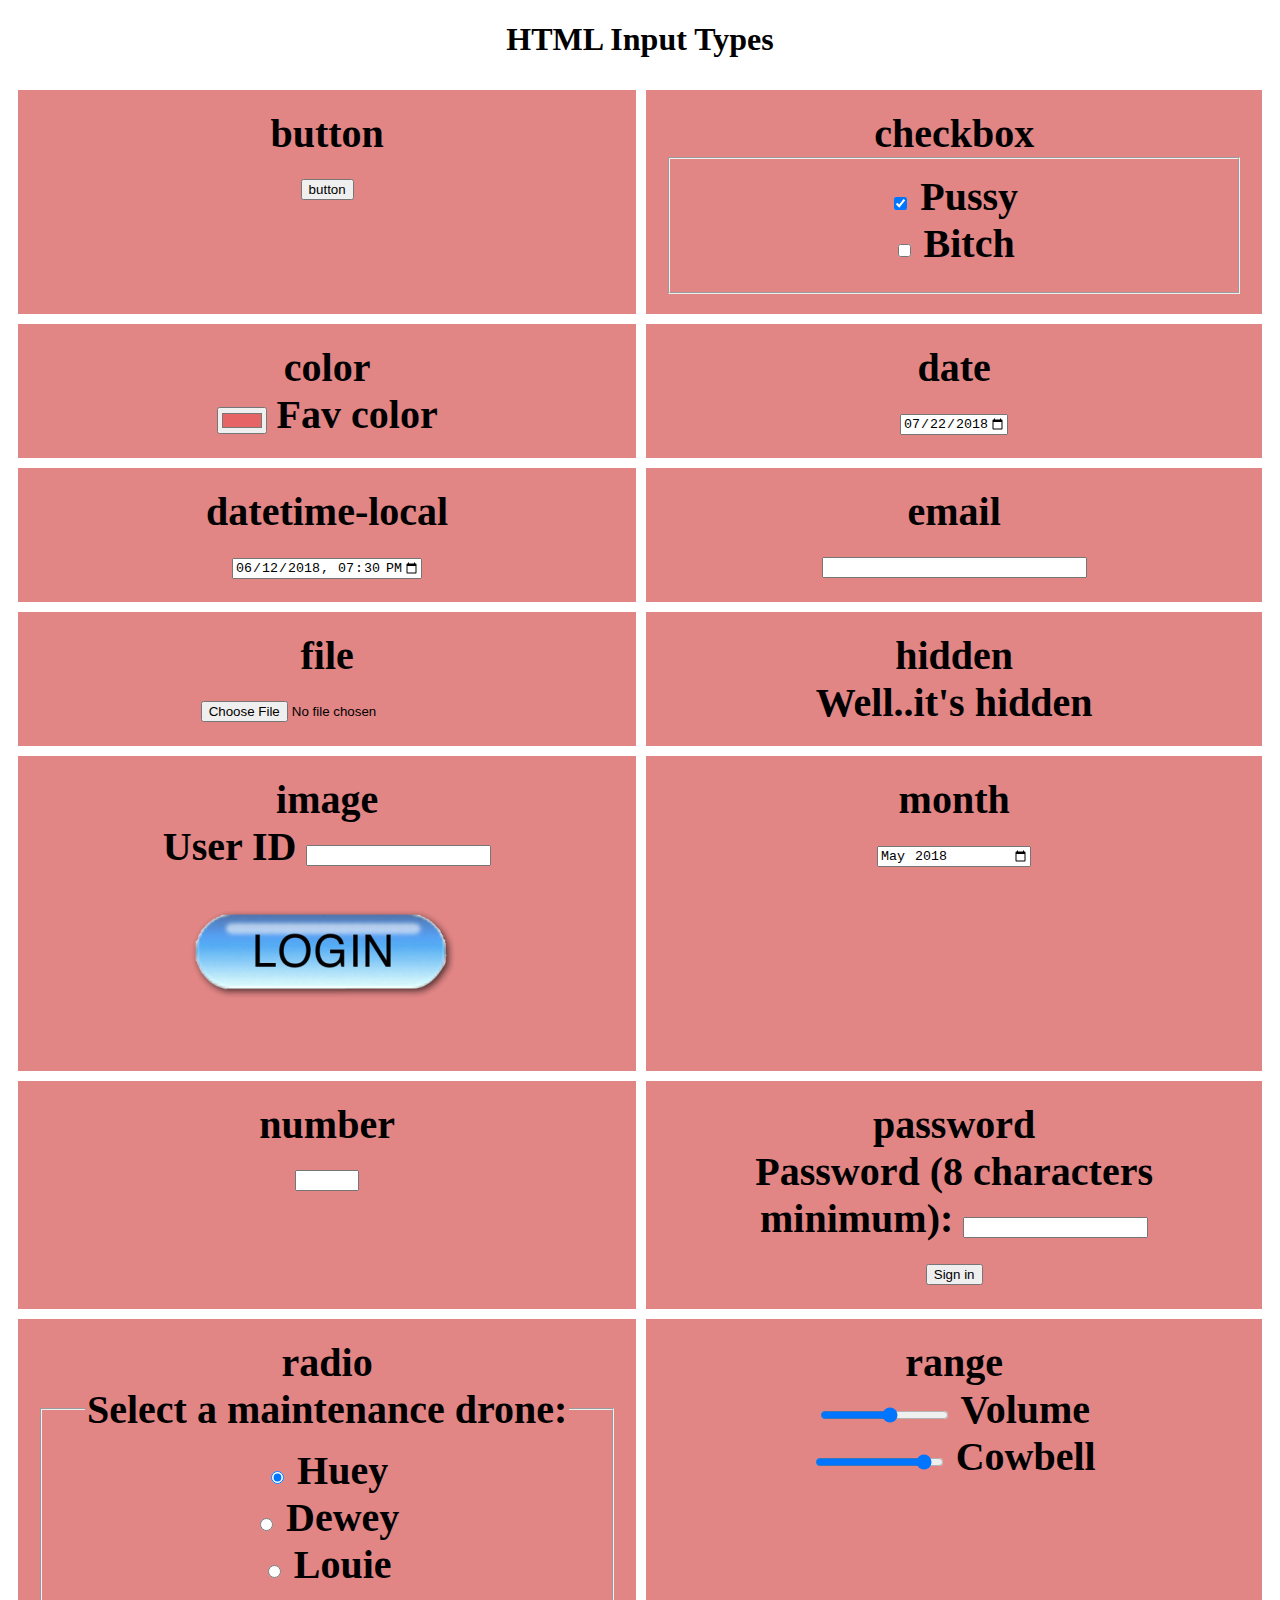
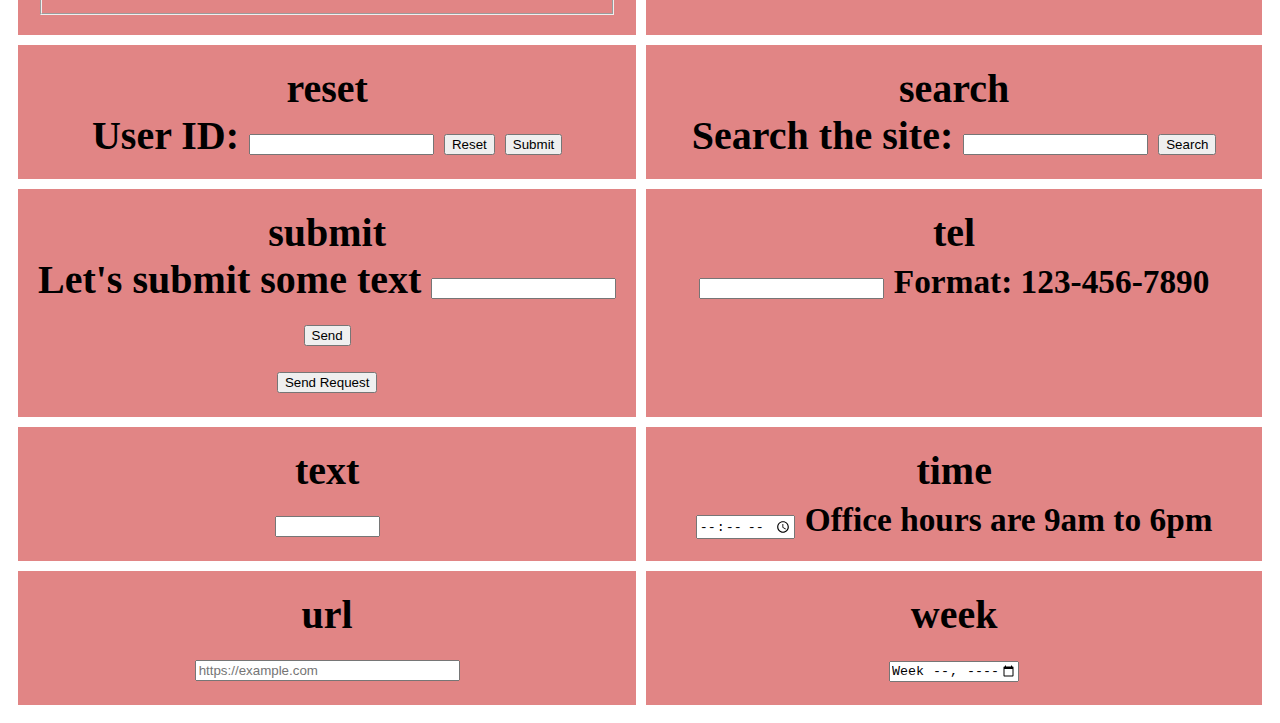
<file: 27.04/index.html>
<!DOCTYPE html>
<html lang="en">
<head>
    <meta charset="UTF-8">
    <meta http-equiv="X-UA-Compatible" content="IE=edge">
    <meta name="viewport" content="width=device-width, initial-scale=1.0">
    <title>Input veidi</title>
    <link rel ="stylesheet" href="main.css">
</head>
<body>
    <h1>HTML Input Types</h1>
    <div class="grid-container">
        
            <div class="grid-item 1">
                <b>button</b> <br>

                <input class="button"
                type="button"
                value="button">
                </div>
            <div class="grid-item 2">
                <b>checkbox</b> <br>
                <fieldset>
                    <div>
                      <input type="checkbox" id="pussy" name="pussy" checked>
                      <label for="pussy">Pussy</label>
                    </div>
                
                    <div>
                      <input type="checkbox" id="bitch" name="bitch">
                      <label for="bitch">Bitch</label>
                    </div>
                </div>
            <div class="grid-item 3">
                <b>color</b> <br>
                <div>
                    <input type="color" id="fav-color" name="fav-color"
                           value="#e66465">
                    <label for="fav-color">Fav color</label>
                </div>
                </div>
            <div class="grid-item 4">
                <b>date</b> <br>
                <input type="date" id="start" name="trip-start"
                    value="2018-07-22"
                    min="2018-01-01" max="2018-12-31">
                </div>
            <div class="grid-item 5">
                <b>datetime-local</b> <br>
                <input type="datetime-local" id="meeting-time"
                    name="meeting-time" value="2018-06-12T19:30"
                    min="2018-06-07T00:00" max="2018-06-14T00:00">
                </div>
            <div class="grid-item 6">
                <b>email</b> <br>
                <input type="email" id="email"
                    pattern=".+@globex\.com" size="30" required>
                </div>
            <div class="grid-item 7">
                <b>file</b> <br>
                <input type="file"
                    id="avatar" name="avatar"
                    accept="image/png, image/jpeg">
                </div>
            <div class="grid-item 8">
                <b>hidden</b> <br>
                Well..it's hidden
                </div>
            <div class="grid-item 9">
                <b>image</b> <br>
                <div>
                    <label for="userId">User ID</label>
                    <input type="text" id="userId" name="userId">
                  </div>
                  
                  <input type="image" id="image" alt="Login"
                         src="login.png">
            </div>
            <div class="grid-item 10">
                <b>month</b> <br>
                <input type="month" id="start" name="start"
                    min="2018-03" value="2018-05">
                </div>
            <div class="grid-item 11">
                <b>number</b> <br>
                <input type="number" id="tentacles" name="tentacles"
                    min="10" max="100">
                </div>
            <div class="grid-item 12">
                <b>password</b> <br>
                <div>
                    <label for="pass">Password (8 characters minimum):</label>
                    <input type="password" id="pass" name="password"
                           minlength="8" required>
                </div>
                
                <input type="submit" value="Sign in">
                </div>
            <div class="grid-item 13">
                <b>radio</b> <br>
                <fieldset>
                    <legend>Select a maintenance drone:</legend>
                
                    <div>
                      <input type="radio" id="huey" name="drone" value="huey"
                             checked>
                      <label for="huey">Huey</label>
                    </div>
                
                    <div>
                      <input type="radio" id="dewey" name="drone" value="dewey">
                      <label for="dewey">Dewey</label>
                    </div>
                
                    <div>
                      <input type="radio" id="louie" name="drone" value="louie">
                      <label for="louie">Louie</label>
                    </div>
                </fieldset>
                </div>
            <div class="grid-item 14">
                <b>range</b> <br>
                <div>
                    <input type="range" id="volume" name="volume"
                           min="0" max="11">
                    <label for="volume">Volume</label>
                  </div>
                  
                  <div>
                    <input type="range" id="cowbell" name="cowbell" 
                           min="0" max="100" value="90" step="10">
                    <label for="cowbell">Cowbell</label>
                  </div>
                </div>
            <div class="grid-item 15">
                <b>reset</b> <br>
                <form>
                    <div class="controls">
                
                        <label for="id">User ID:</label>
                        <input type="text" id="id" name="id">
                
                        <input type="reset" value="Reset">
                        <input type="submit" value="Submit">
                
                    </div>
                </form>
                </div>
            <div class="grid-item 16">
                <b>search</b> <br>
                <label for="site-search">Search the site:</label>
                <input type="search" id="site-search" name="q">
                <button>Search</button>
                </div>
            <div class="grid-item 17">
                <b>submit</b> <br>
                <form>
                    <div>
                      <label for="example">Let's submit some text</label>
                      <input id="example" type="text" name="text" />
                    </div>
                    <div>
                      <input type="submit" value="Send" />
                    </div>
                  </form>
                  <input type="submit" value="Send Request" />
                </div>
            <div class="grid-item 18">
                <b>tel</b> <br>
                <input type="tel" id="phone" name="phone"
                    pattern="[0-9]{3}-[0-9]{3}-[0-9]{4}"
                    required>

                <small>Format: 123-456-7890</small>
                </div>
            <div class="grid-item 19">
                <b>text</b> <br>
                <input type="text" id="name" name="name" required
                    minlength="4" maxlength="8" size="10">
                </div>
            <div class="grid-item 20">
                <b>time</b> <br>
                <input type="time" id="appt" name="appt"
                    min="09:00" max="18:00" required>

                <small>Office hours are 9am to 6pm</small>
                </div>
            <div class="grid-item 21">
                <b>url</b> <br>
                <input type="url" name="url" id="url"
                    placeholder="https://example.com"
                    pattern="https://.*" size="30"
                    required>
                </div>
            <div class="grid-item 22">
                <b>week</b> <br>
                <input type="week" name="week" id="camp-week"
                    min="2018-W18" max="2018-W26" required>
                </div>
    </div>
</body>
</html>
</file>
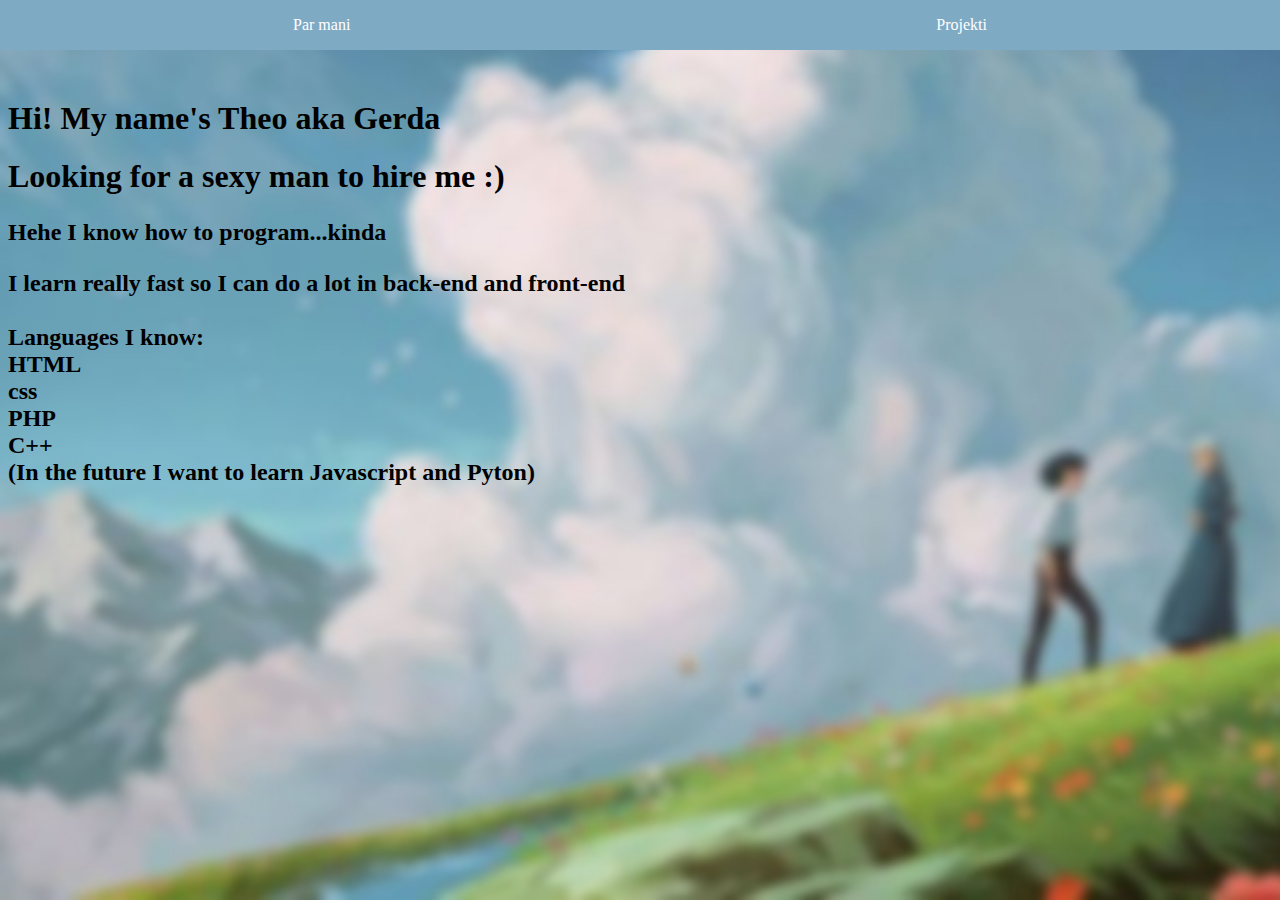
<file: IPa22_GVisocka-main/index.html>
<!DOCTYPE html>
<html lang="lv">
<head>
    <meta charset="UTF-8">
    <meta http-equiv="X-UA-Compatible" content="IE=edge">
    <meta name="viewport" content="width=device-width, initial-scale=1.0">
    <title>Portfolio</title>
    <link rel="stylesheet" href="main.css">
    <style>
        body{
            background-image: url('howl.jpg');
            background-repeat: no-repeat;
            background-attachment: fixed;
            background-size: cover;
        }
    </style>
</head>
<body>
    <header>
        <nav>
            <input type="checkbox" />
            <ul>
                <li><a href="par-mani.html">Par mani</a></li>
                <li><a href="projekti.html">Projekti</a></li>
            </ul>
        </nav>
        <img src="burgir.svg" alt="menu">
    </header>
    <main>
        <!-- z-index:10; for dads store-->
        <h1>Hi! My name's Theo aka Gerda</h1>
        <h1>Looking for a sexy man to hire me :)</h1>
        <p>Hehe I know how to program...kinda</p>
        <p>I learn really fast so I can do a lot in back-end and front-end <br> <br>
        Languages I know:</h1> <br>
        HTML<br>
        css<br>
        PHP<br>
        C++<br>
        (In the future I want to learn Javascript and Pyton)
        </p>

        <!--
        <div class="parent"> </div>
            
            <div class="child"></div>
        </div>
        //-->
    </main>
    <footer></footer>
</body>
</html>
</file>
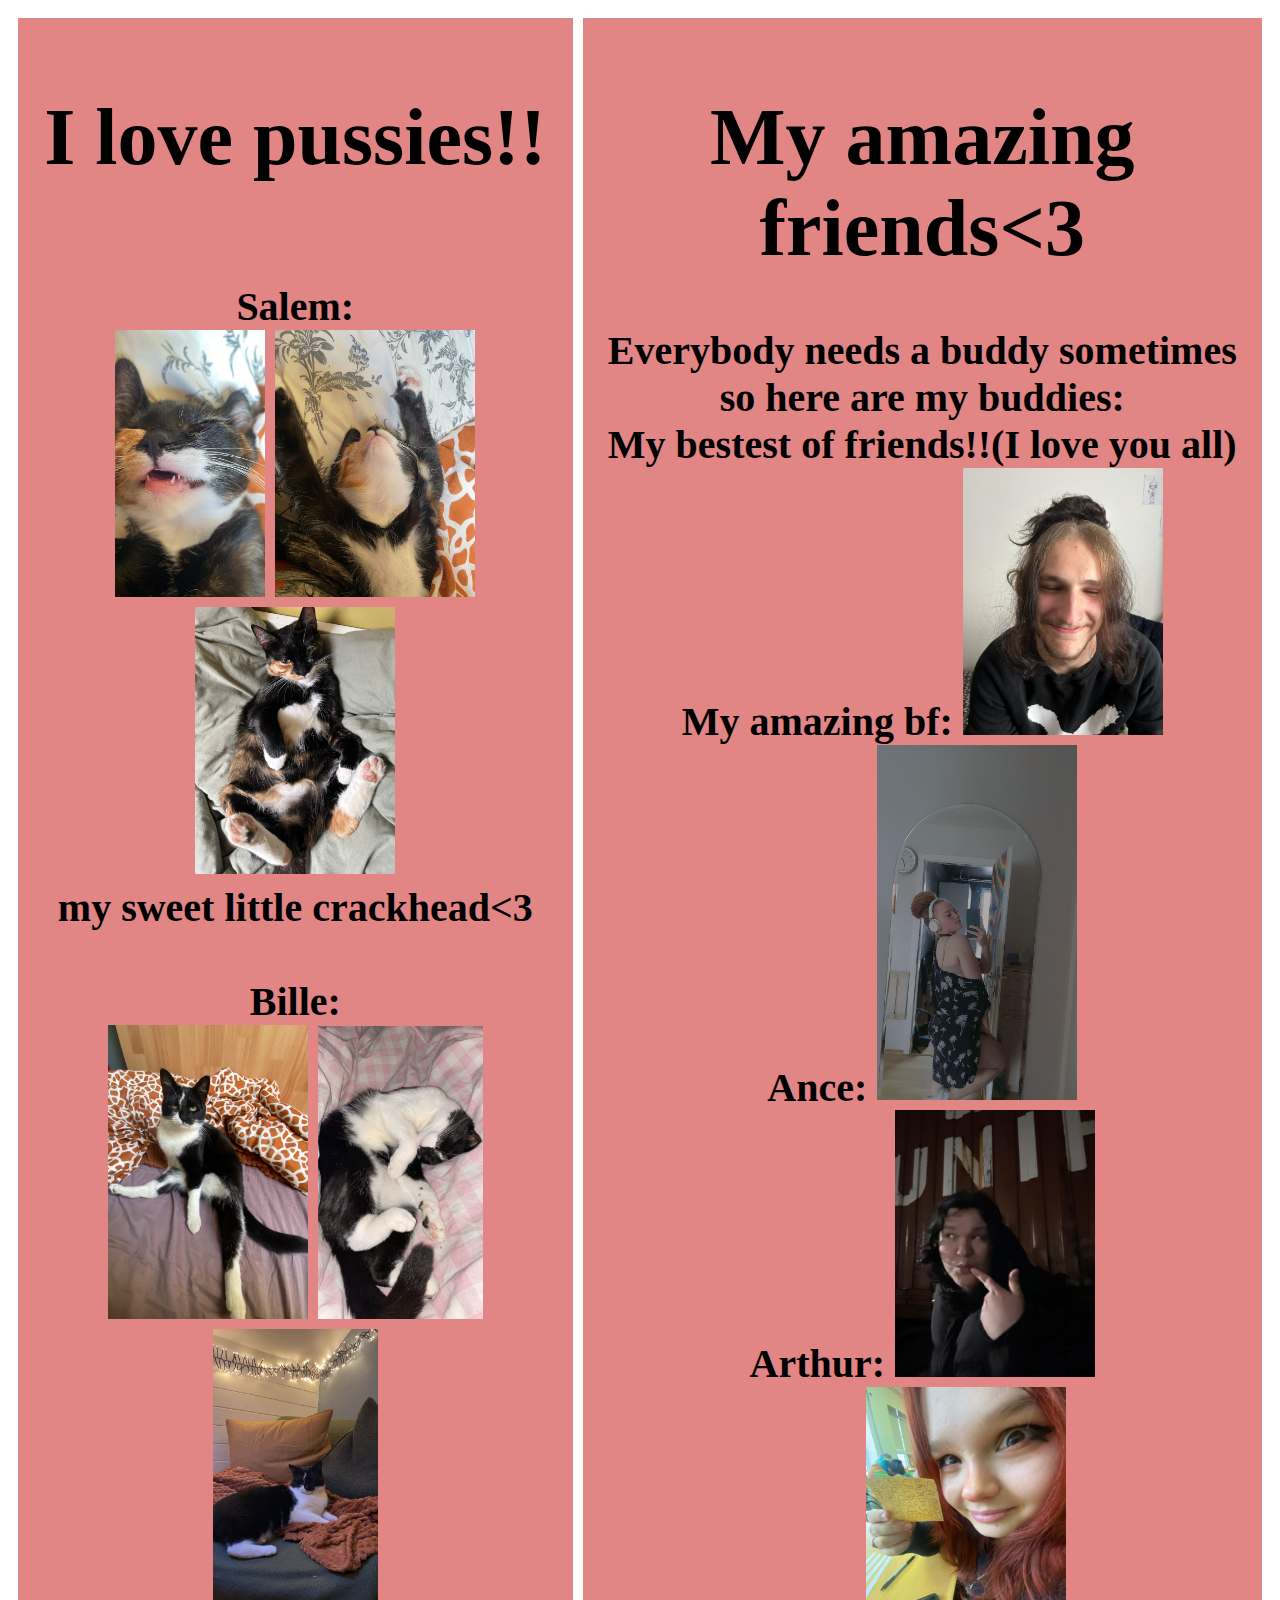
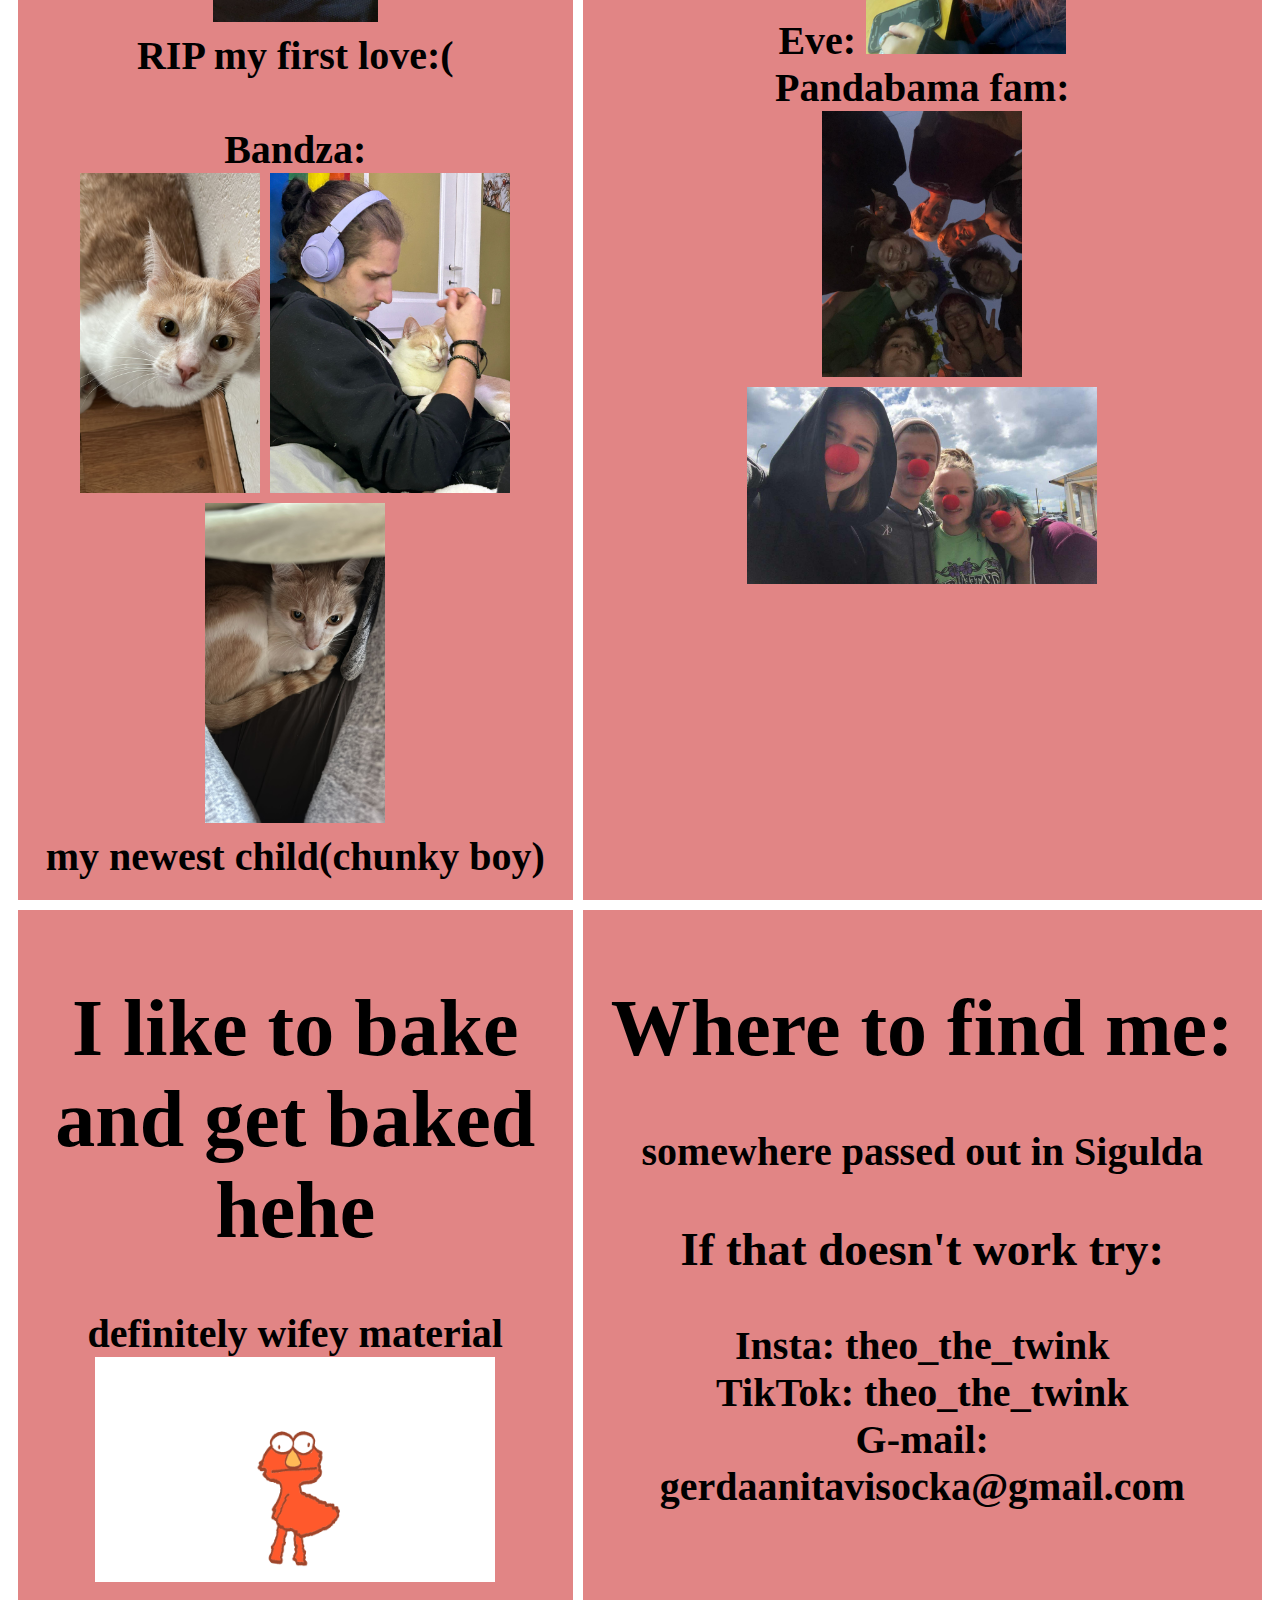
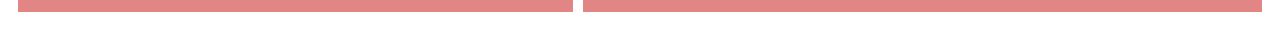
<file: IPa22_GVisocka-main/par-mani.html>
<!DOCTYPE html>
<html lang="en">
<head>
    <meta charset="UTF-8">
    <meta http-equiv="X-UA-Compatible" content="IE=edge">
    <meta name="viewport" content="width=device-width, initial-scale=1.0">
    <title>Par mani</title>
    <link rel="stylesheet" href="par-mani.css">
    <style>
        
    </style>
</head>
<body>
    <!-- <h1>Cepu labas kūciņas, definitely wifey material</h1> -->
    
    <div class="grid-container">
        <div class="grid-item 1">
            <h1>I love pussies!!</h1> <br>
            Salem: <br>
            <img src="salem1.jpg" width="150"> 
            <img src="salem2.jpg" width="200"> 
            <img src="salem3.jpg" width="200"> <br>
            my sweet little crackhead<3 <br><br>
            Bille: <br>
            <img src="bille.jpg" width="200"> 
            <img src="bille2.jpg" width="165">
            <img src="bille3.jpg" width="165"> <br>
            RIP my first love:( <br><br>
            Bandza: <br>
            <img src="bandza.jpg" width="180"> 
            <img src="bandza2.jpg" width="240"> 
            <img src="bandza3.jpg" width="180"> <br>
            my newest child(chunky boy)
        </div>
        <div class="grid-item 2">
            <h1>My amazing friends<3</h1>
            Everybody needs a buddy sometimes so here are my buddies: <br>
            My bestest of friends!!(I love you all)<br>
            My amazing bf: 
            <img src="davis.jpg" width="200"> <br>
            Ance: 
            <img src="ance2.jpg" width="200"> <br>
            Arthur: 
            <img src="arthur.jpg" width="200"> <br>
            Eve: 
            <img src="eve.jpg" width="200"> <br>
            Pandabama fam: <br>
            <img src="panda1.jpg" width="200"> <br>
            <img src="panda2.jpg" width="350"> <br>

        </div>
        <div class="grid-item 3">
            <h1>I like to bake and get baked hehe</h1>
            definitely wifey material <br>
            <img src="elmogif.gif" alt="elmo" width="400">
        </div>
        <div class="grid-item 4" >
            <h1>Where to find me:</h1>
            somewhere passed out in Sigulda
            <h3>If that doesn't work try:</h3>
            Insta: theo_the_twink <br>
            TikTok: theo_the_twink <br>
            G-mail: gerdaanitavisocka@gmail.com 
        </div>
      </div>
</body>
</html>
</file>
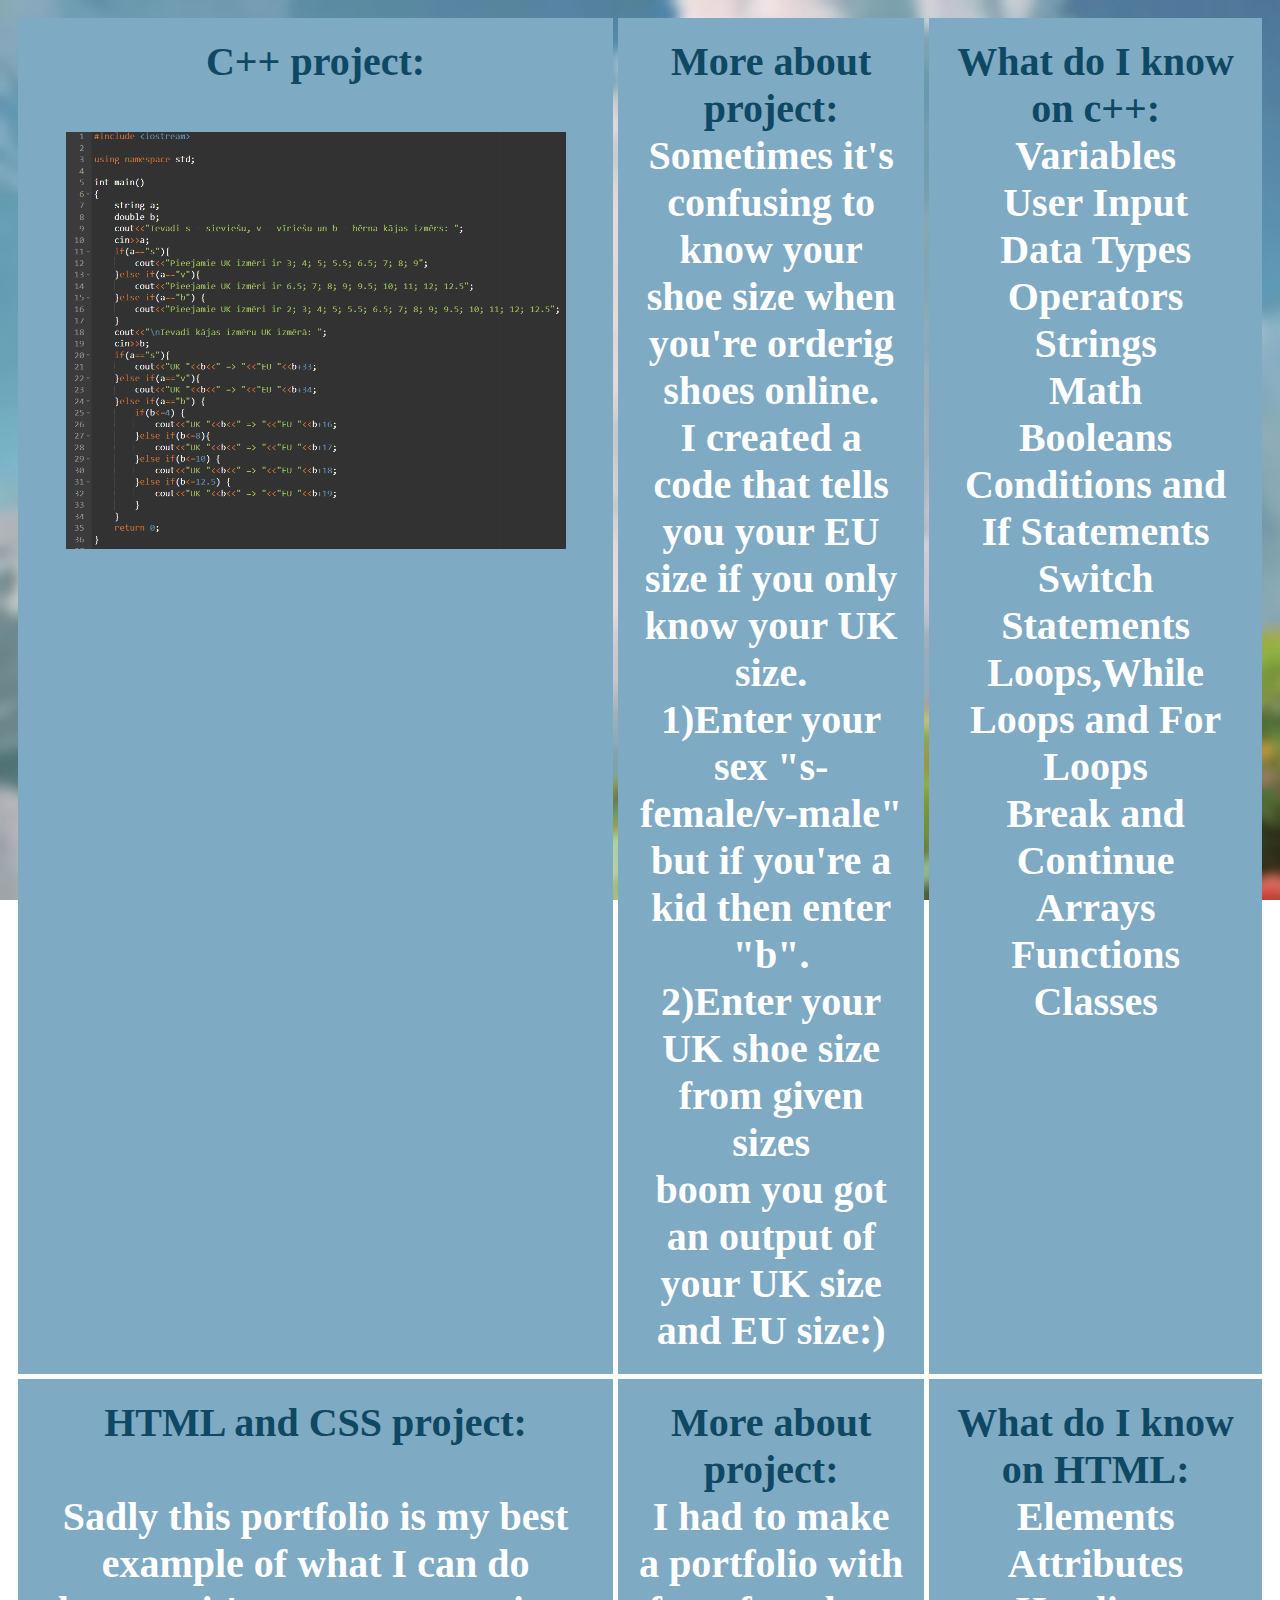
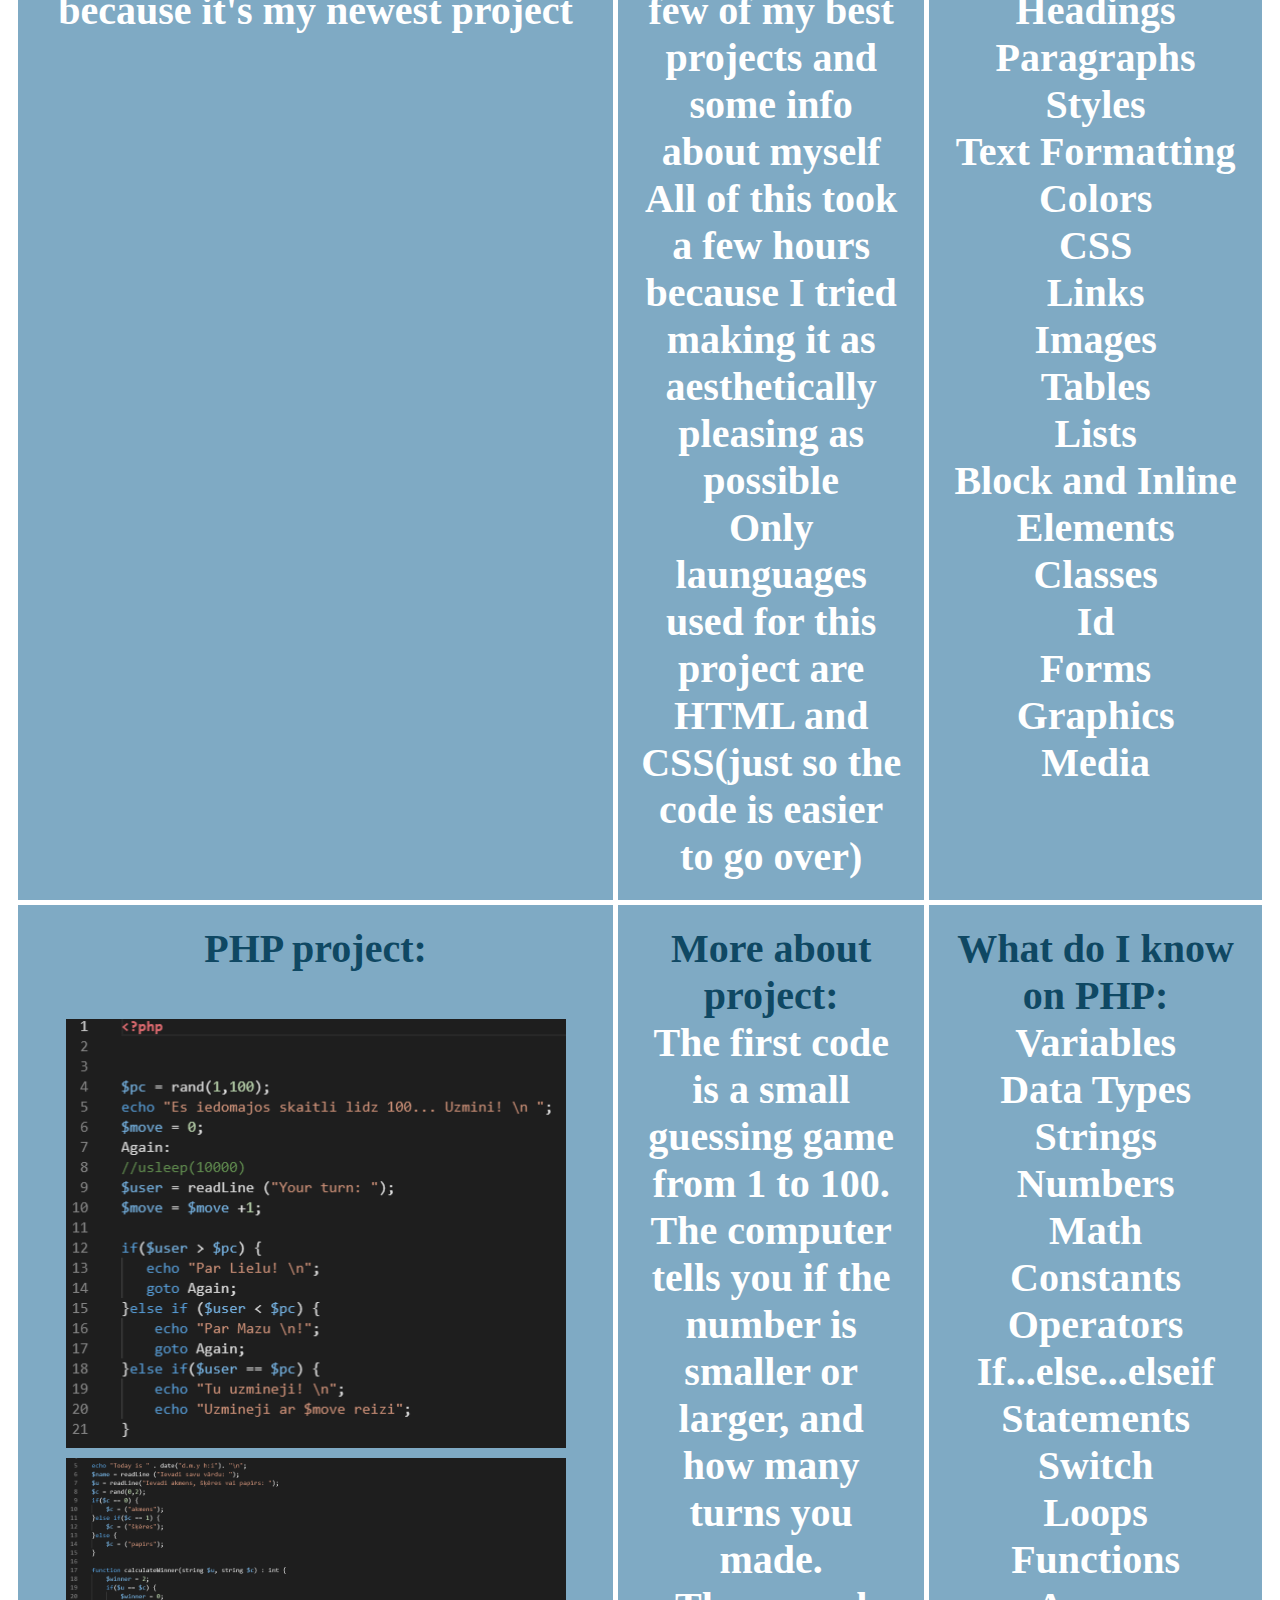
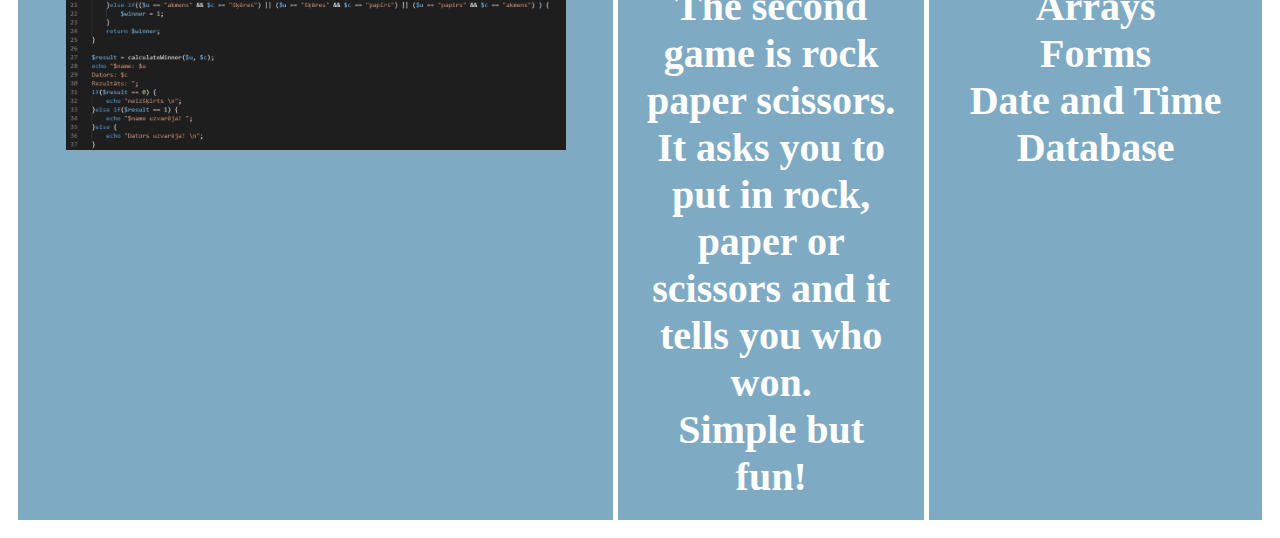
<file: IPa22_GVisocka-main/projekti.html>
<!DOCTYPE html>
<html lang="en">
<head>
    <meta charset="UTF-8">
    <meta http-equiv="X-UA-Compatible" content="IE=edge">
    <meta name="viewport" content="width=device-width, initial-scale=1.0">
    <title>Projekti</title>
    <link rel="stylesheet" href="projekti.css">
</head>
<body>
    <div class="grid-container">
        <div class="grid-item 1">
        <b>C++ project: </b> <br> <br>
        <img src="c++.png" alt="c++" width="500"> <br>
            </div>

        <div class="grid-item 2"> 
        <b>More about project:</b> <br>
        Sometimes it's confusing to know your shoe size when you're orderig shoes online. <br>
        I created a code that tells you your EU size if you only know your UK size.<br>
        1)Enter your sex "s-female/v-male" but if you're a kid then enter "b". <br>
        2)Enter your UK shoe size from given sizes <br>
        boom you got an output of your UK size and EU size:)

            </div>
        <div class="grid-item 3">
        <b>What do I know on c++:</b> <br>
            Variables <br>
            User Input<br>
            Data Types <br>
            Operators <br>
            Strings <br>
            Math <br>
            Booleans <br>
            Conditions and If Statements <br>
            Switch Statements <br>
            Loops,While Loops and For Loops<br>
            Break and Continue <br>
            Arrays <br>
            Functions <br>
            Classes
            </div>
        
        <div class="grid-item 4">
        <b>HTML and CSS project: </b> <br> <br>
        Sadly this portfolio is my best example of what I can do because it's my newest project
            </div>
        <div class="grid-item 5"> 
        <b>More about project:</b> <br>
        I had to make a portfolio with few of my best projects and some info about myself<br>
        All of this took a few hours because I tried making it as aesthetically pleasing as possible <br>
        Only launguages used for this project are HTML and CSS(just so the code is easier to go over) 
            </div>
        <div class="grid-item 6">
        <b>What do I know on HTML:</b> <br>
        Elements <br>
        Attributes <br>
        Headings <br>
        Paragraphs <br>
        Styles <br>
        Text Formatting <br>
        Colors <br>
        CSS <br>
        Links <br>
        Images <br>
        Tables <br>
        Lists <br>
        Block and Inline Elements <br>
        Classes <br>
        Id <br>
        Forms <br>
        Graphics <br>
        Media
            </div>
        
        <div class="grid-item 7">
        <b>PHP project: </b> <br> <br>
        <img src="php1.png" alt="php" width="500"> <br>
        <img src="php2.png" alt="php" width="500"> <br>
            </div>

        <div class="grid-item 8"> 
        <b>More about project:</b> <br>
        The first code is a small guessing game from 1 to 100.
        The computer tells you if the number is smaller or larger, and how many turns you made. <br>
        The second game is rock paper scissors.
        It asks you to put in rock, paper or scissors and it tells you who won.<br>
        Simple but fun!
            </div>
        <div class="grid-item 9">
        <b>What do I know on PHP:</b> <br>
        Variables <br>
        Data Types <br>
        Strings <br>
        Numbers <br>
        Math <br>
        Constants <br>
        Operators <br>
        If...else...elseif Statements <br>
        Switch <br>
        Loops <br>
        Functions <br>
        Arrays <br>
        Forms <br>
        Date and Time <br>
        Database  <br>
            </div>
        
    </div>
</body>
</html>
</file>
<file: 27.04/main.css>
h1{
    text-align: center;
}

.grid-container {
    display: grid;
    grid-template-columns: auto auto;
    grid-template-rows: auto ;
    gap: 10px;
    padding: 10px;
    }
    
  .grid-item{
    background-color: rgba(218, 102, 102, 0.8);
    text-align: center;
    padding: 20px;
    font-size: 40px;
    font-family: Papyrus;
    font-weight: 900;
  }
</file>
<file: IPa22_GVisocka-main/main.css>
:root{
    font-family: impact;
}
header {
    position: fixed;
    top: 0;
    right: 0;
    background-color: rgb(127, 170, 196);
    width:100vw;
    z-index: 10;
    
}

ul {
    display:flex;
    justify-content: space-around;
    padding-left:0;
}
li{
    list-style: none;

}
a{
    text-decoration: none;
    color:white;
}
main{
    margin-top: 100px;
}
h1{
    font-family: Papyrus;
    font-size: xx-large;
    font-weight: 900;
}
p{
    font-family: Papyrus;
    font-size: x-large;
    font-weight: 600;
}

img {
    display: none;
} 

input {
    display: none;
    position: absolute;
    top: 0;
    left: 0;
    opacity: 0;
    width: 42px;
    height: 42px;
}

input:hover {
    cursor: pointer;
}

nav {
    position: relative;
}

@media (max-width: 400px) {
    img {
        display: block;
    }
    ul {
        position: absolute;
        top: 40;
        left: 0;
        background-color:rgb(127, 170, 196);
        flex-direction: column;
        gap: 20px;
        width: 100px;
        height: 100px;
        align-items: center;
        display: none;
    }
    input:checked + ul {
        display: flex;
    }
    input {
        display: block;
    }
}
</file>
<file: IPa22_GVisocka-main/par-mani.css>
.grid-container {
  display: grid;
  grid-template-columns: auto auto;
  grid-template-rows: auto auto;
  gap: 10px;
  padding: 10px;
  }
  
.grid-item{
  background-color: rgba(218, 102, 102, 0.8);
  text-align: center;
  padding: 20px;
  font-size: 40px;
  font-family: Papyrus;
  font-weight: 900;
}
</file>
<file: IPa22_GVisocka-main/projekti.css>
body{
    background-image: url('howl.jpg');
    background-repeat: no-repeat;
    background-attachment: fixed;
    background-size: cover;
}
.grid-container {
    display: grid;
    grid-template-columns: auto auto auto;
    grid-template-rows: auto auto auto;
    gap: 5px;
    padding: 10px;
    }
    
  .grid-item{
    background-color: rgba(127, 170, 196);
    text-align: center;
    padding: 20px;
    font-size: 40px;
    font-family: Papyrus;
    font-weight: 900;
  }

b{
    color:rgb(15, 72, 99);
}
div{
    color:white;
}
</file>
